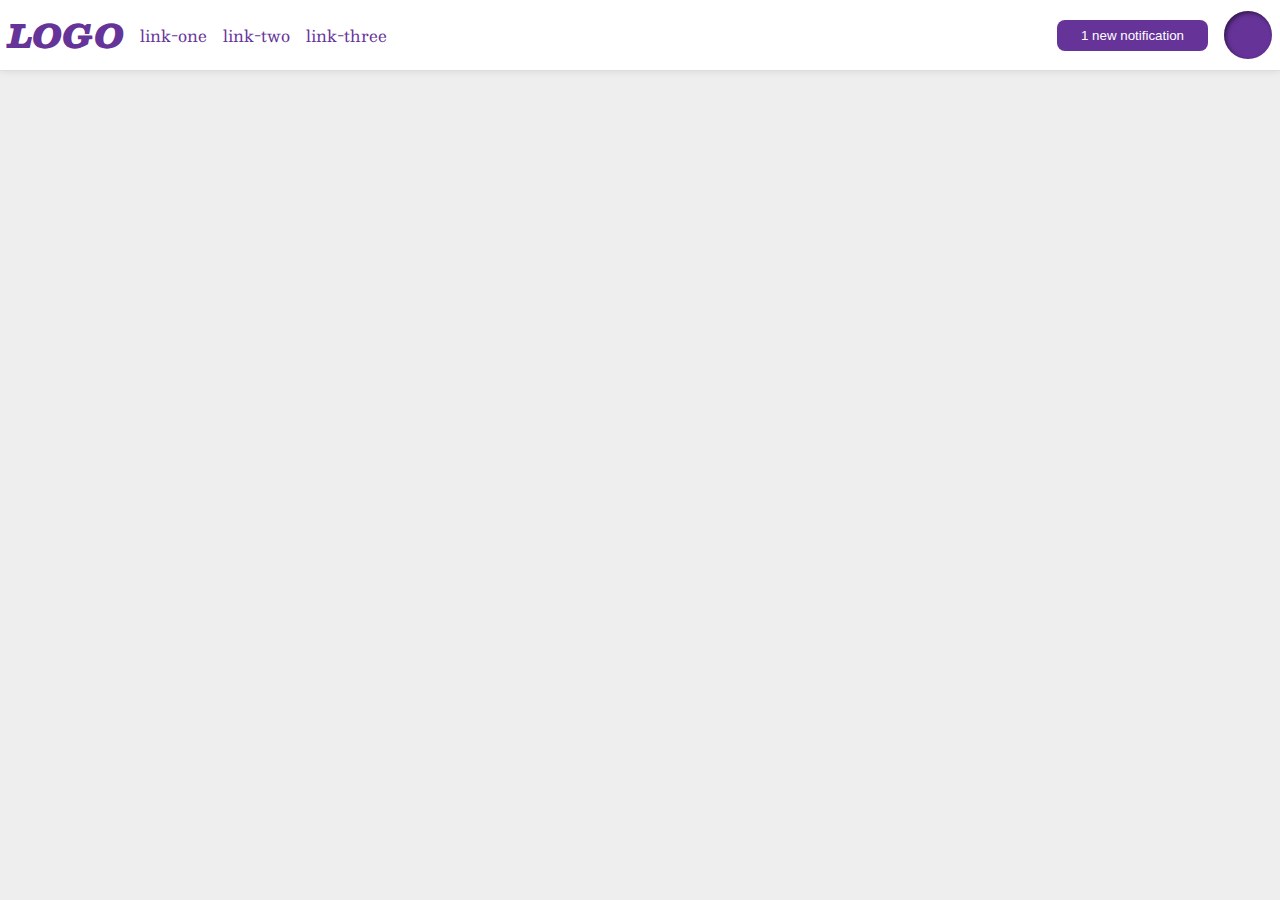
<file: flex/03-flex-header-2/index.html>
<!DOCTYPE html>
<html lang="en">
  <head>
    <meta charset="UTF-8">
    <meta http-equiv="X-UA-Compatible" content="IE=edge">
    <meta name="viewport" content="width=device-width, initial-scale=1.0">
    <title>Flex Header 2</title>
    <link rel="stylesheet" href="style.css">
  </head>
  <body>
    <div class="header">
    <div class="left">
      <div class="logo">
        LOGO
      </div>
      <ul class="links">
        <li><a href="google.com">link-one</a></li>
        <li><a href="google.com">link-two</a></li>
        <li><a href="google.com">link-three</a></li>
      </ul>
    </div>
    <div class="right">
      <button class="notifications">
        1 new notification
      </button>
      <div class="profile-image"></div>
    </div>
    </div>
  </body>
</html>
</file>
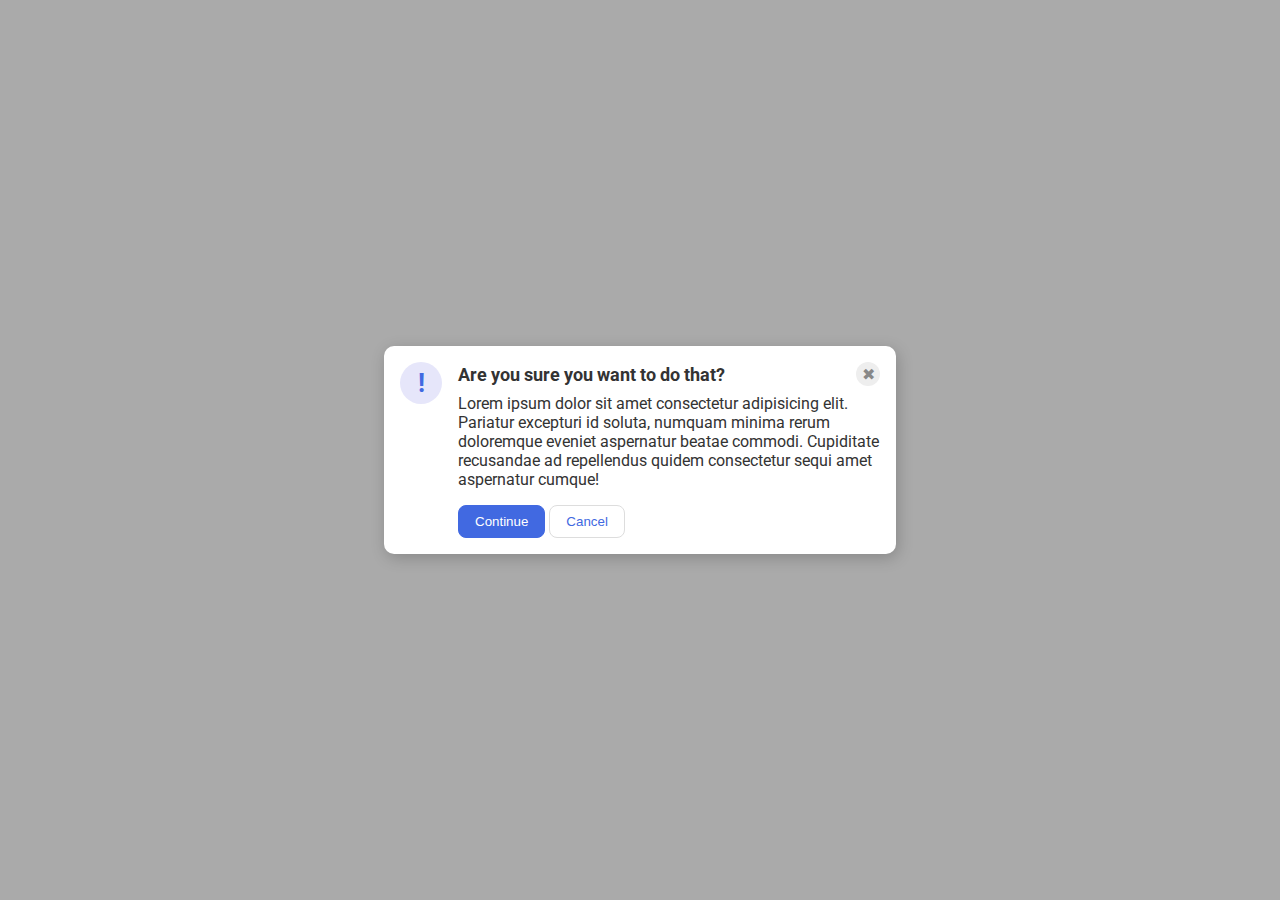
<file: flex/05-flex-modal/index.html>
<!DOCTYPE html>
<html lang="en">
  <head>
    <meta charset="UTF-8">
    <meta http-equiv="X-UA-Compatible" content="IE=edge">
    <meta name="viewport" content="width=device-width, initial-scale=1.0">
    <link rel="stylesheet" href="style.css">
    <title>Modal</title>
  </head>
  <body>
    <div class="modal">
      <div class="icon">!</div>
      <div class="center">
        <div class="header">Are you sure you want to do that?
          <div class="close-button">✖</div>
        </div>
        <div class="text">Lorem ipsum dolor sit amet consectetur adipisicing elit. Pariatur excepturi id soluta, numquam minima rerum doloremque eveniet aspernatur beatae commodi. Cupiditate recusandae ad repellendus quidem consectetur sequi amet aspernatur cumque!</div>
        <button class="continue">Continue</button>
        <button class="cancel">Cancel</button>
      </div>
    </div>
  </body>
</html>
</file>
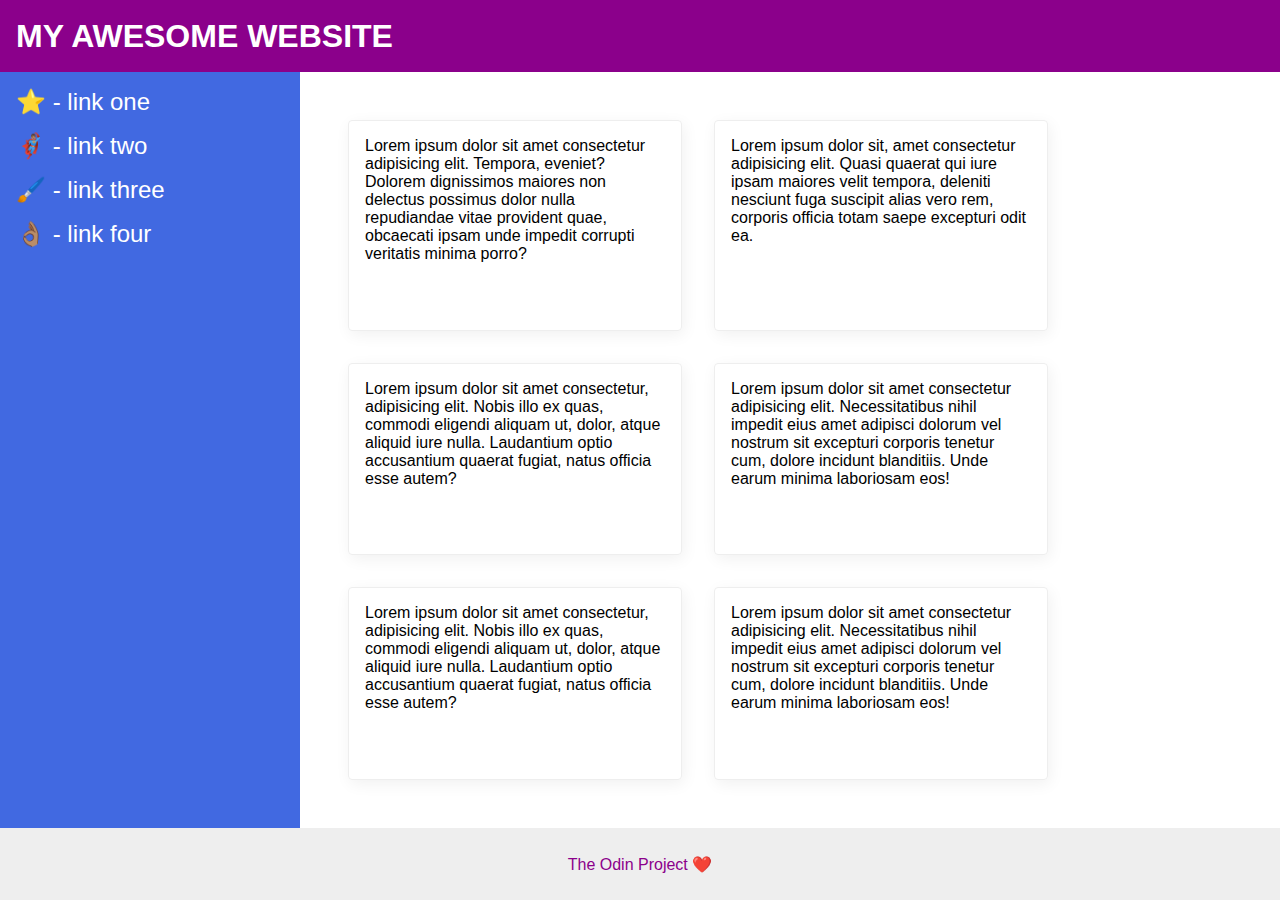
<file: flex/07-flex-layout-2/index.html>
<!DOCTYPE html>
<html lang="en">
  <head>
    <meta charset="UTF-8">
    <meta http-equiv="X-UA-Compatible" content="IE=edge">
    <meta name="viewport" content="width=device-width, initial-scale=1.0">
    <title>The Holy Grail</title>
    <link rel="stylesheet" href="style.css">
  </head>
  <body>
    <div class="header">
      MY AWESOME WEBSITE
    </div>
    <div class="center">
    <div class="sidebar">
      <ul>
        <li><a href="#">⭐ - link one</a></li>
        <li><a href="#">🦸🏽‍♂️ - link two</a></li>
        <li><a href="#">🖌️ - link three</a></li>
        <li><a href="#">👌🏽 - link four</a></li>
      </ul>
    </div>
    <div class="content">
      <div class="card">Lorem ipsum dolor sit amet consectetur adipisicing elit. Tempora, eveniet? Dolorem dignissimos maiores non delectus possimus dolor nulla repudiandae vitae provident quae, obcaecati ipsam unde impedit corrupti veritatis minima porro?</div>
      <div class="card">Lorem ipsum dolor sit, amet consectetur adipisicing elit. Quasi quaerat qui iure ipsam maiores velit tempora, deleniti nesciunt fuga suscipit alias vero rem, corporis officia totam saepe excepturi odit ea.</div>
      <div class="card">Lorem ipsum dolor sit amet consectetur, adipisicing elit. Nobis illo ex quas, commodi eligendi aliquam ut, dolor, atque aliquid iure nulla. Laudantium optio accusantium quaerat fugiat, natus officia esse autem?</div>
      <div class="card">Lorem ipsum dolor sit amet consectetur adipisicing elit. Necessitatibus nihil impedit eius amet adipisci dolorum vel nostrum sit excepturi corporis tenetur cum, dolore incidunt blanditiis. Unde earum minima laboriosam eos!</div>
      <div class="card">Lorem ipsum dolor sit amet consectetur, adipisicing elit. Nobis illo ex quas, commodi eligendi aliquam ut, dolor, atque aliquid iure nulla. Laudantium optio accusantium quaerat fugiat, natus officia esse autem?</div>
      <div class="card">Lorem ipsum dolor sit amet consectetur adipisicing elit. Necessitatibus nihil impedit eius amet adipisci dolorum vel nostrum sit excepturi corporis tenetur cum, dolore incidunt blanditiis. Unde earum minima laboriosam eos!</div>
    </div>
    </div>
    <div class="footer">
      The Odin Project ❤️
    </div>
  </body>
</html>
</file>
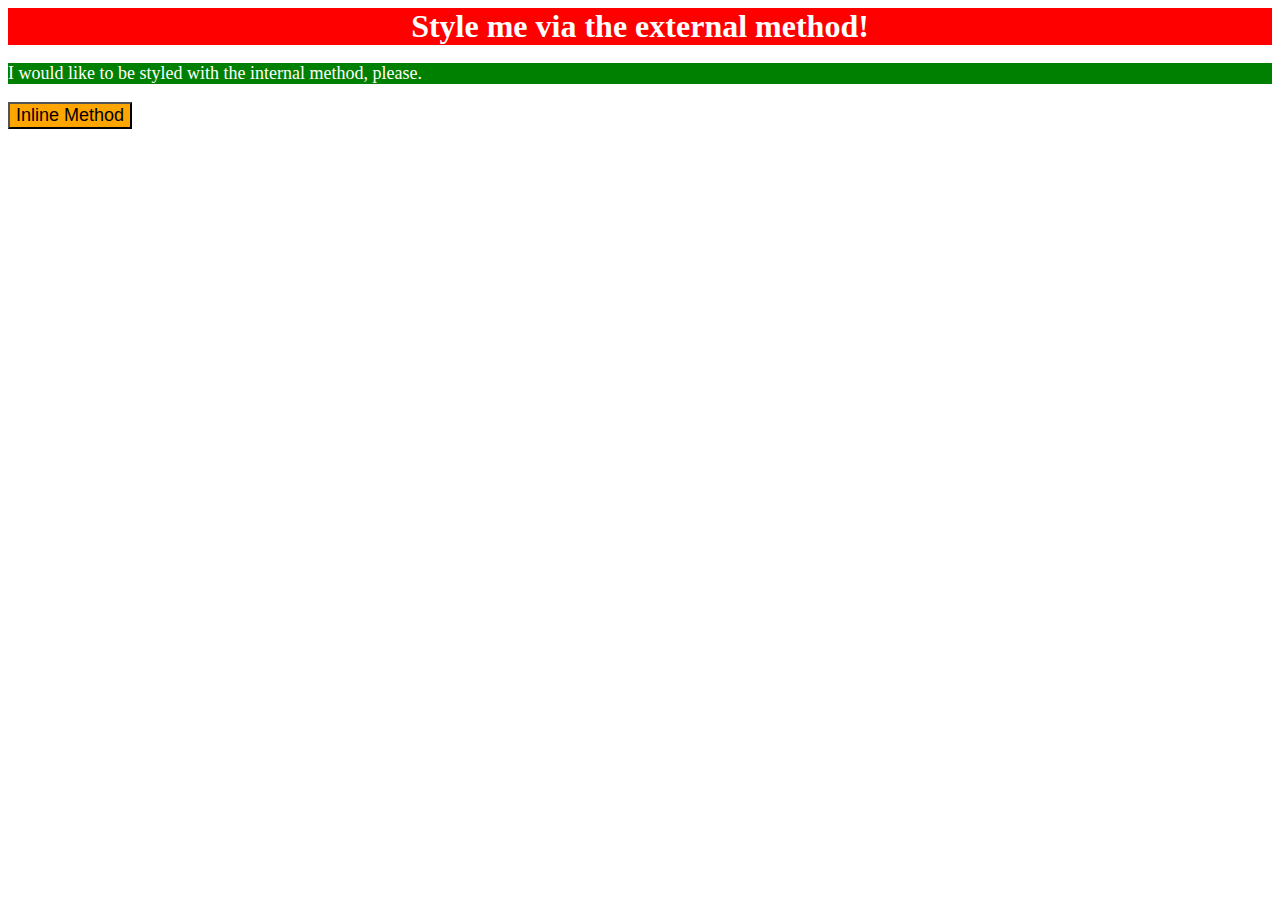
<file: foundations/01-css-methods/index.html>
<!DOCTYPE html>
<html lang="en">
  <head>
    <meta charset="UTF-8">
    <meta http-equiv="X-UA-Compatible" content="IE=edge">
    <meta name="viewport" content="width=device-width, initial-scale=1.0">
    <title>Methods for Adding CSS</title>
    <link rel="stylesheet" href="style.css">
    <style>
      p {
        background-color: green;
        color: white;
        font-size: 18px;
      }
    </style>
  </head>
  <body>
    <div>Style me via the external method!</div>
    <p>I would like to be styled with the internal method, please.</p>
    <button style="background-color: orange; font-size: 18px;">Inline Method</button>
  </body>
</html>
</file>
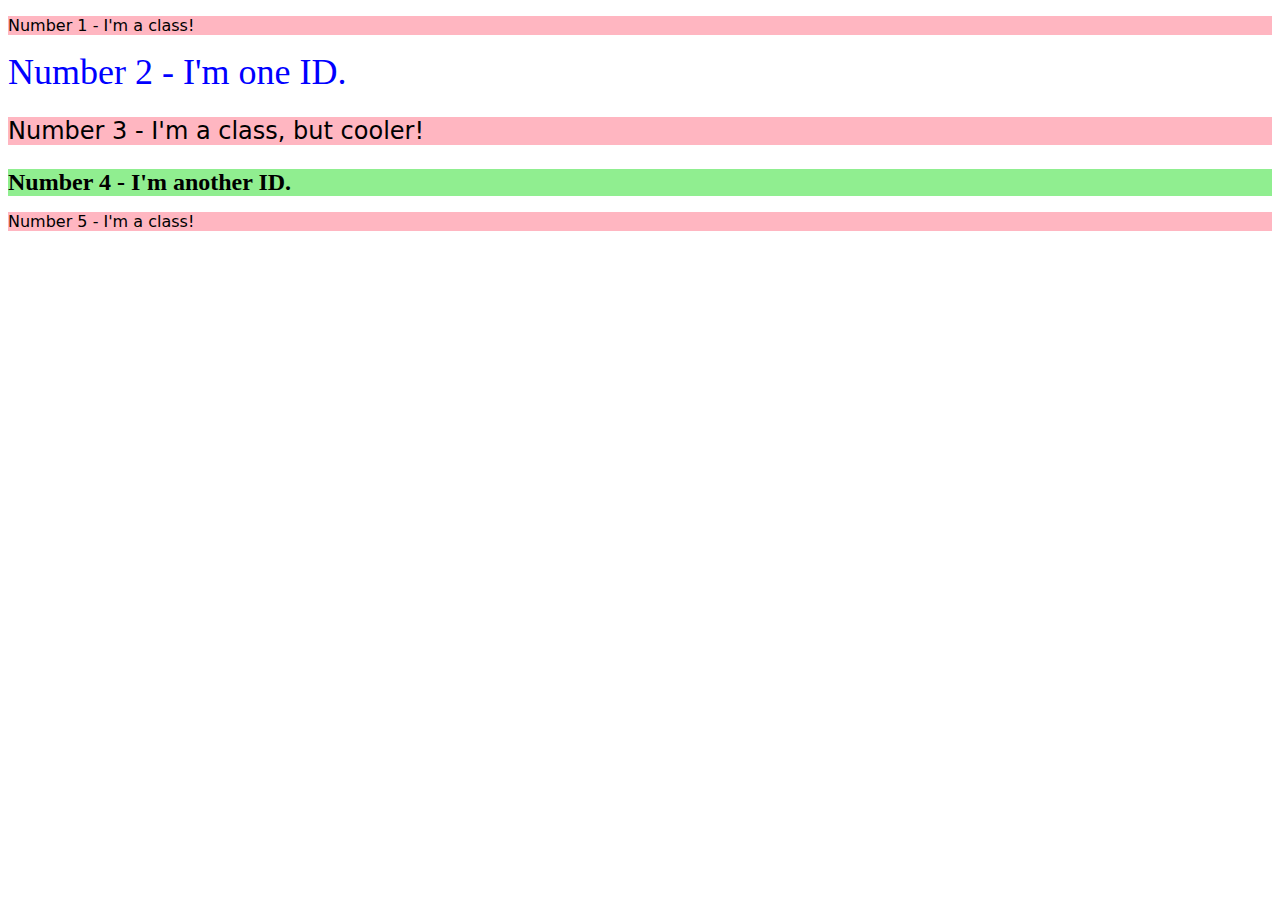
<file: foundations/02-class-id-selectors/index.html>
<!DOCTYPE html>
<html lang="en">
  <head>
    <meta charset="UTF-8">
    <meta http-equiv="X-UA-Compatible" content="IE=edge">
    <meta name="viewport" content="width=device-width, initial-scale=1.0">
    <title>Class and ID Selectors</title>
    <link rel="stylesheet" href="style.css">
  </head>
  <body>
    <p class="odd">Number 1 - I'm a class!</p>
    <div id="second">Number 2 - I'm one ID.</div>
    <p class="odd adjust-font-size">Number 3 - I'm a class, but cooler!</p>
    <div id="fourth" class="adjust-font-size">Number 4 - I'm another ID.</div>
    <p class="odd">Number 5 - I'm a class!</p>
  </body>
</html>
</file>
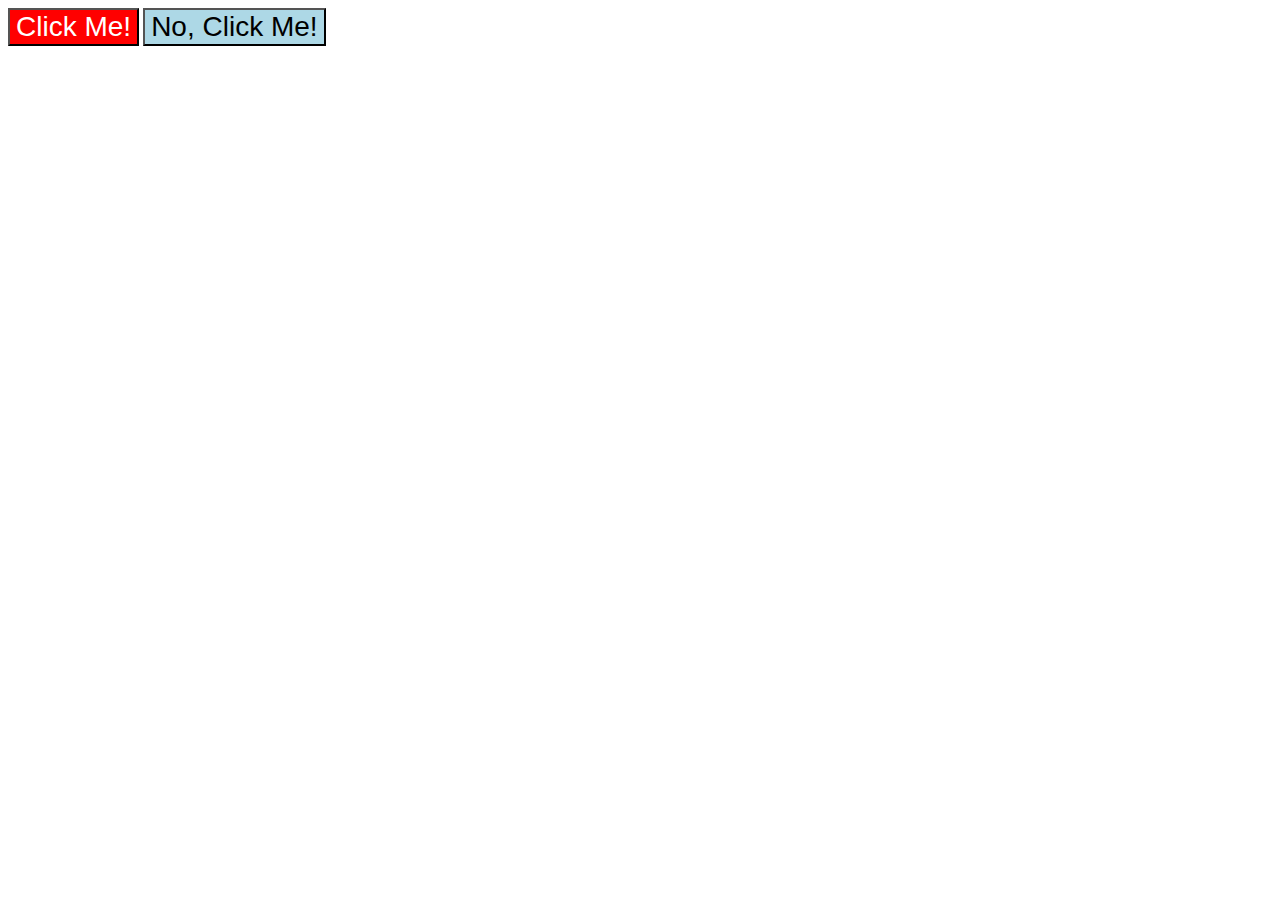
<file: foundations/03-grouping-selectors/index.html>
<!DOCTYPE html>
<html lang="en">
  <head>
    <meta charset="UTF-8">
    <meta http-equiv="X-UA-Compatible" content="IE=edge">
    <meta name="viewport" content="width=device-width, initial-scale=1.0">
    <title>Grouping Selectors</title>
    <link rel="stylesheet" href="style.css">
  </head>
  <body>
    <button class="first">Click Me!</button>
    <button class="second">No, Click Me!</button>
  </body>
</html>
</file>
<file: flex/03-flex-header-2/style.css>
/* this is some magical font-importing.  
you'll learn about it later. */
@import url('https://fonts.googleapis.com/css2?family=Besley:ital,wght@0,400;1,900&display=swap');

body {
  margin: 0;
  background: #eee;
  font-family: Besley, serif;
}

.header {
  background: white;
  border-bottom: 1px solid #ddd;
  box-shadow: 0 0 8px rgba(0,0,0,.1);
  display: flex;
  justify-content: space-between;
  padding: 8px;
}

.profile-image {
  background: rebeccapurple;
  box-shadow: inset 2px 2px 4px rgba(0,0,0,.5);
  border-radius: 50%;
  width: 48px;
  height: 48px;
}

.logo {
  color: rebeccapurple;
  font-size: 32px;
  font-weight: 900;
  font-style: italic;
}

button {
  border: none;
  border-radius: 8px;
  background: rebeccapurple;
  color: white;
  padding: 8px 24px;
}

a {
  /* this removes the line under our links */
  text-decoration: none;
  color: rebeccapurple;
}

ul {
  list-style-type: none;
  display: flex;
  padding: 0;
  margin: 0;
  gap: 16px;
}

.left,
.right {
  display: flex;
  gap: 16px;
  align-items: center;
}
</file>
<file: flex/05-flex-modal/style.css>
@import url('https://fonts.googleapis.com/css2?family=Roboto:wght@400;700&display=swap');

html, body {
  height: 100%;
}

body {
  font-family: Roboto, sans-serif;
  margin: 0;
  background: #aaa;
  color: #333;
  /* I'll give you this one for free lol */
  display: flex;
  align-items: center;
  justify-content: center;
}

.modal {
  background: white;
  width: 480px;
  border-radius: 10px;
  box-shadow: 2px 4px 16px rgba(0,0,0,.2);
  display: flex;
  gap: 16px;
  padding: 16px;
}

.icon {
  color: royalblue;
  font-size: 26px;
  font-weight: 700;
  background: lavender;
  width: 42px;
  height: 42px;
  border-radius: 50%;
  display: flex;
  align-items: center;
  justify-content: center;
  flex-shrink: 0;
}

.close-button {
  background: #eee;
  border-radius: 50%;
  color: #888;
  font-weight: 400;
  font-size: 16px;
  height: 24px;
  width: 24px;
  display: flex;
  align-items: center;
  justify-content: center;
}

button {
  padding: 8px 16px;
  border-radius: 8px;
}

button.continue {
  background: royalblue;
  border: 1px solid royalblue;
  color: white;
}

button.cancel {
  background: white;
  border: 1px solid #ddd;
  color: royalblue;
}

.header {
  display: flex;
  align-items: center;
  justify-content: space-between;
  font-size: 18px;
  font-weight: 700;
  margin-bottom: 8px;
}

.text {
  margin-bottom: 16px;
}
</file>
<file: flex/07-flex-layout-2/style.css>
body {
  font-family: -apple-system, BlinkMacSystemFont, 'Segoe UI', Roboto, Oxygen, Ubuntu, Cantarell, 'Open Sans', 'Helvetica Neue', sans-serif;
  margin: 0;
  min-height: 100vh;
  display: flex;
  flex-direction: column;
}

.header {
  height: 72px;
  background: darkmagenta;
  color: white;
  font-size: 32px;
  font-weight: 900;
  padding: 0 16px;
  display: flex;
  align-items: center;
}

.footer {
  height: 72px;
  background: #eee;
  color: darkmagenta;
  display: flex;
  justify-content: center;
  align-items: center;
  flex-wrap: wrap;
}

.sidebar {
  width: 300px;
  background: royalblue;
  box-sizing: border-box;
  flex-shrink: 0;
  padding: 16px;
}

.card {
  border: 1px solid #eee;
  box-shadow: 2px 4px 16px rgba(0,0,0,.06);
  border-radius: 4px;
  padding: 16px;
  margin: 16px;
  width: 300px;
}

.center {
  flex: 1;
  display: flex;
}

.content {
  display: flex;
  flex-wrap: wrap;
  padding: 32px;
}

ul {
  list-style-type: none;
  padding: 0;
  margin: 0;
}

li {
  margin-bottom: 16px;
}

a {
  text-decoration: none;
  color: white;
  font-size: 24px;
}
</file>
<file: foundations/01-css-methods/style.css>
div {
    background-color: red;
    color: white;
    font-size: 32px;
    text-align: center;
    font-weight: bold;
}
</file>
<file: foundations/02-class-id-selectors/style.css>
.odd {
    background-color: lightpink;
    font-family: Verdana, "DejaVu Sans", sans-serif;
}

#second {
    color: blue;
    font-size: 36px;
}

.adjust-font-size {
    font-size: 24px;
} 

#fourth {
    background-color: lightgreen;
    font-weight: bold;
}
</file>
<file: foundations/03-grouping-selectors/style.css>
.first,
.second {
    font-size: 28px;
    font-family: Helvetica, "Times New Roman", sans-serif;
}

.first {
    background-color: red;
    color: white;
}

.second {
    background-color: lightblue;
}
</file>
